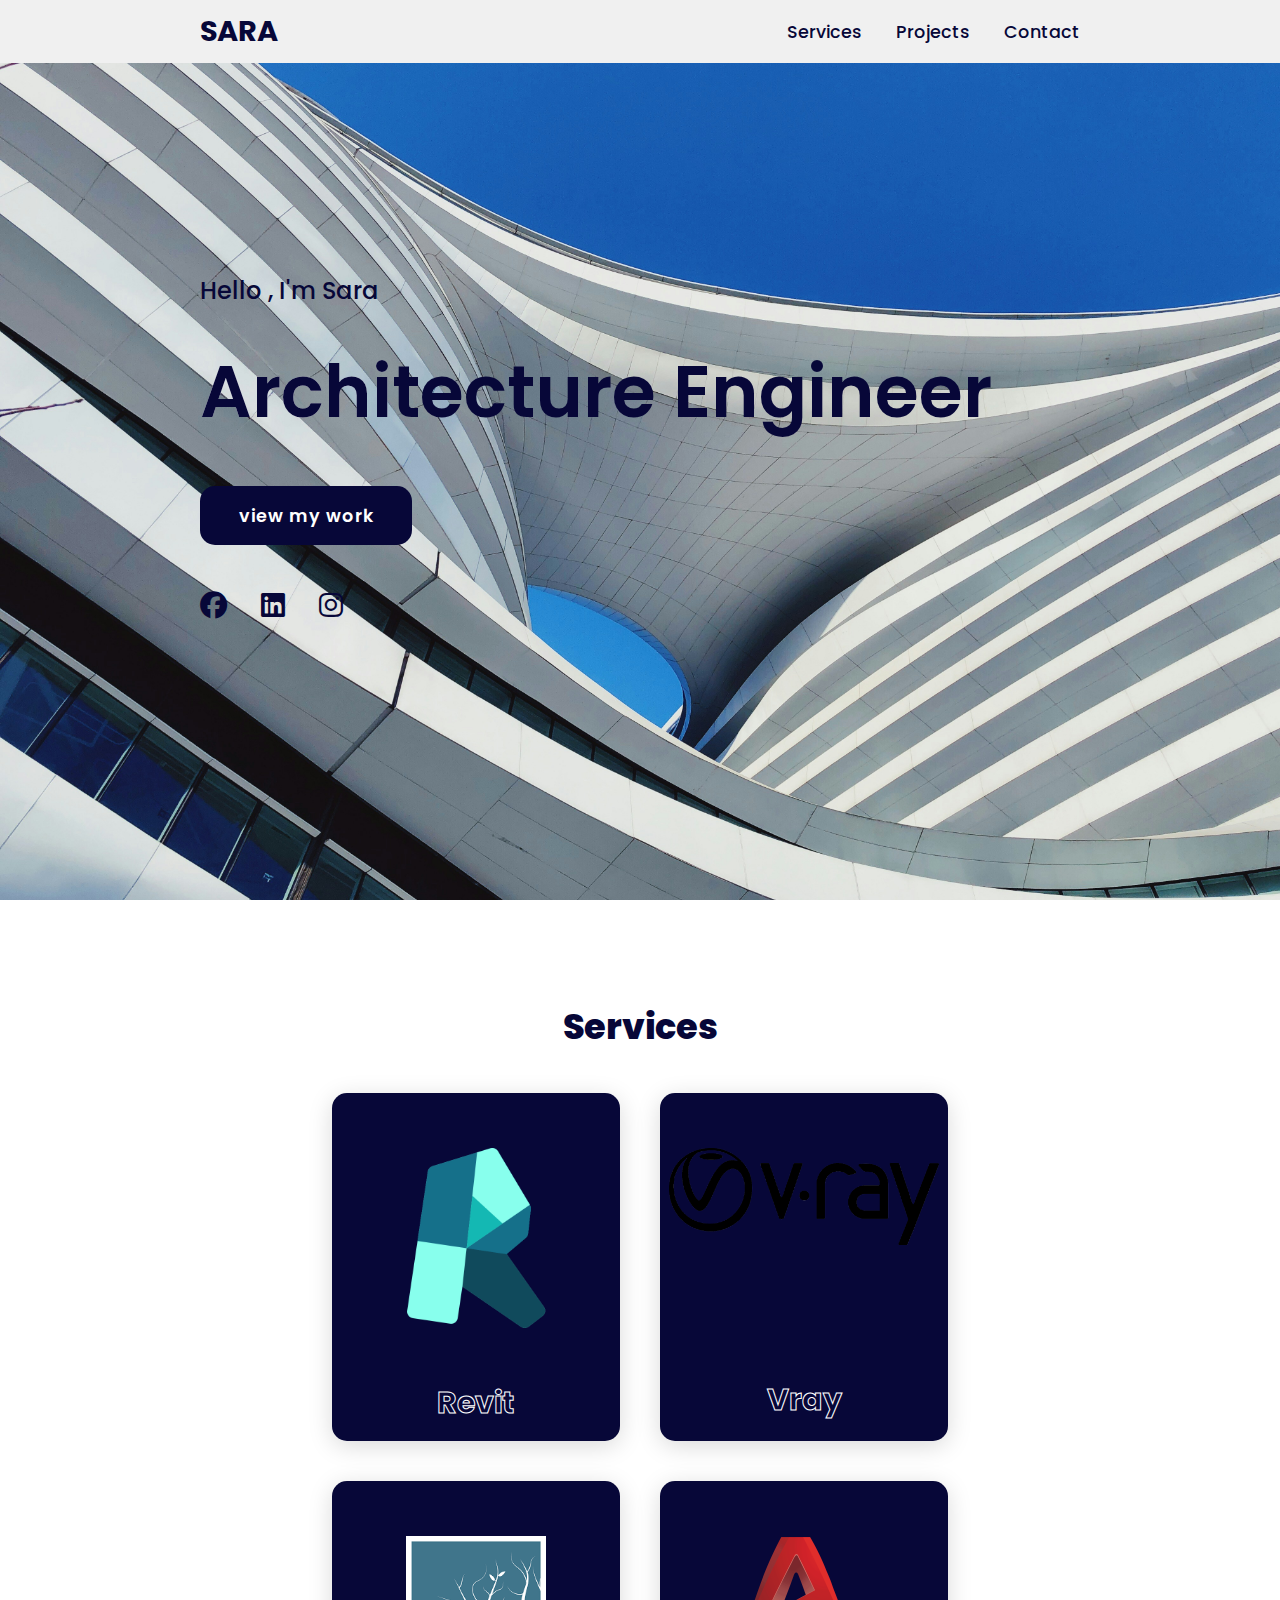
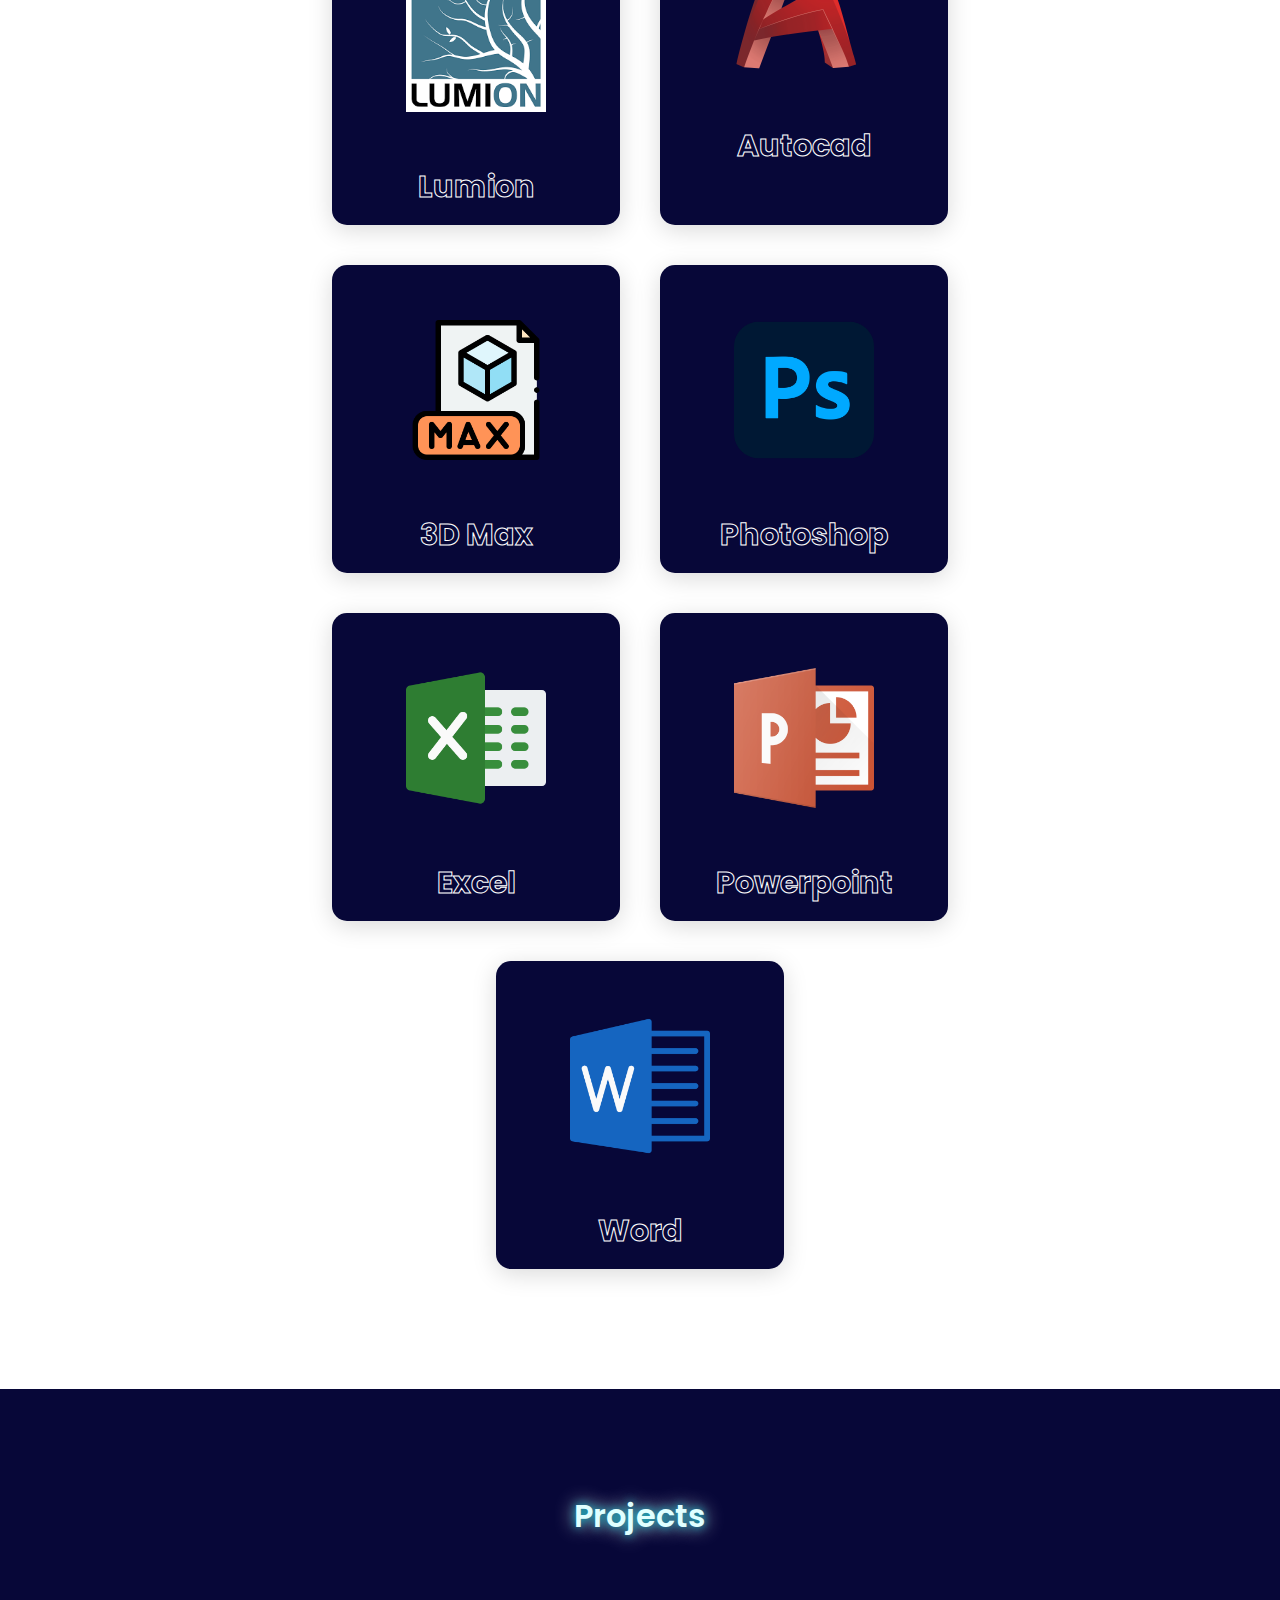
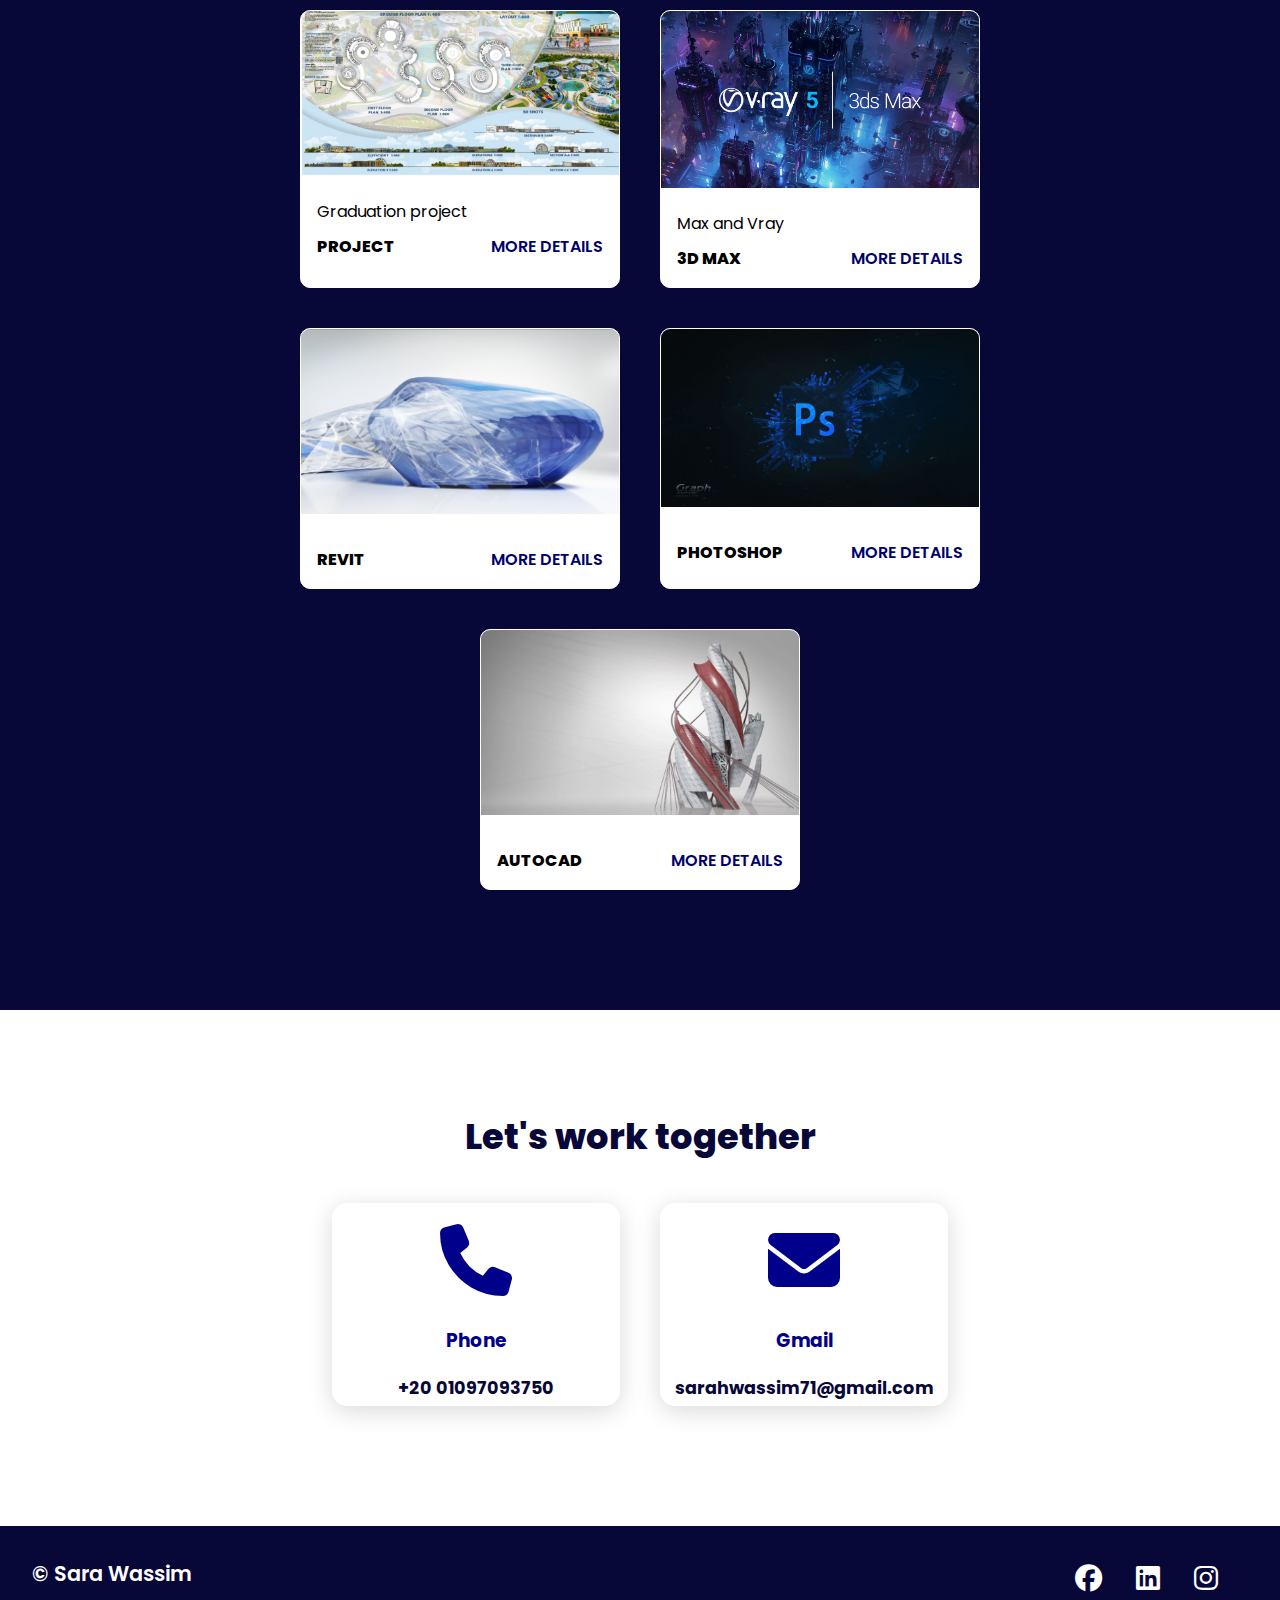
<file: index.html>
<!DOCTYPE html>
<html lang="en">
<head>
    <meta charset="UTF-8">
    <meta name="viewport" content="width=device-width, initial-scale=1.0">
    <link rel="stylesheet" href="https://cdnjs.cloudflare.com/ajax/libs/font-awesome/5.15.4/css/all.min.css">
    <link rel="stylesheet" href="https://cdnjs.cloudflare.com/ajax/libs/font-awesome/6.3.0/css/all.min.css">
    <link rel="stylesheet" href="./style.css">
    <script src="script.js"></script>
    <title>Sara Wassim</title>
</head>
<body>
    <header>
        <a  href="#" class="logo">Sara</a>
        <nav class="navigation">
            <a href="#services">services</a>
            <a href="#projects">projects</a>
            <a href="#contact">contact</a>
        </nav>
    </header>

    <section class="main">
        <div>
            <h2>hello , I'm Sara<br> <span> Architecture Engineer</span></h2>
            <a href="#projects" class="main-btn"> view my work </a>
            <div class="social-icons">
                <a href="https://www.facebook.com/share/16xkk2H1Y3/"><i class="fa-brands fa-facebook"></i></a>
                <a href="https://www.linkedin.com/in/sara-wassim-4655a3151?lipi=urn%3Ali%3Apage%3Ad_flagship3_profile_view_base_contact_details%3Bz48R09WORcmpZSOWFTCtRA%3D%3D"><i class="fa-brands fa-linkedin"></i></a>
                <a href="https://www.instagram.com/sarah.wassim/"><i class="fa-brands fa-instagram"></i></a>
                <!-- <a href="https://stackoverflow.com/users/25824378/omar-wassim"><i class="fa-brands fa-stack-overflow"></i></a> -->
            </div>
        </div>
    </section>    
    <section class="cards" id="services">
        <h2 class="title">Services</h2>
        <div class="content">
            <div class="card">
                <div class="icon"><img src="./images/revit.png" alt="html" style="width: 180px; padding-top: 50px;"></div>
                <p>Revit</p>
            </div>    
            <div class="card">
                <div class="icon"><img src="./photos/vray-logo.png "  alt="html" style="width: 270px; margin-top: 50px;"></div>
                <p style="margin-top: 80px;">Vray</p>
            </div>    
            <div class="card">
                <div class="icon"><img src="./photos/images (1).png"  alt="html" style="width: 140px; padding-top: 50px;"></div>
                <p>Lumion</p>
            </div>    
            <div class="card">
                <div class="icon"><img src="./photos/Autocad-Logo.png"  alt="html" style="width: 240px; padding-top: 50px;"></div>
                <p>Autocad</p>
            </div>    
            <div class="card">
                <div class="icon"><img src="./images/max.png" alt="html" style="width: 140px; padding-top: 50px;"></div>
                <p>3D Max</p>
            </div>   
            <div class="card">
                    <div class="icon"><img src="./images/photoshop.png" alt="html" style="width: 140px; padding-top: 50px;"></div>
                    <p>Photoshop</p>
                </div>    
            <div class="card">
                <div class="icon"><img src="./images/excel.png" alt="html" style="width: 140px; padding-top: 50px;"></div>
                <p>Excel</p>
            </div>    
            <div class="card">
                <div class="icon"><img src="./images/logo.png" alt="html" style="width: 140px; padding-top: 50px;"></div>
                <p>Powerpoint</p>
            </div>          
            <div class="card">
                <div class="icon"><img src="./images/word.png" alt="html" style="width: 140px; padding-top: 50px;"></div>
                <p>Word</p>
            </div>    
           
    </section>
    <section class="projects" id="projects">
        <h2 class="title">Projects</h2>
            <div class="content">
                <div class="project-card">
                    <div class="project-image">
                        <img src="./graduation project/Screenshot 2025-07-04 193212.png" alt="graduation project">
                    </div>
                    <div class="project-info">
                        <p class="project-about">Graduation project</p>
                        <strong class="project-title"><span>project</span>
                        <a href="./graduation/index.html" class="More-details" target="_blank">More details</a>
                    </strong>
                    </div>
                </div>
                <div class="project-card">
                    <div class="project-image">
                        <img src="./Wallpapers/vray.png" alt="3D Max">
                    </div>
                    <div class="project-info">
                        <p class="project-about">Max and Vray</p>
                        <strong class="project-title"><span>3D Max</span>
                        <a href="./max/index.html" class="More-details" target="_blank">More details</a>
                    </strong>
                    </div>
                </div>
                <div class="project-card">
                    <div class="project-image">
                        <img src="./Wallpapers/revit.png" alt="revit">
                    </div>
                    <div class="project-info">
                        <!-- <p class="project-about">Simon game</p> -->
                        <strong class="project-title"><span>Revit</span>
                        <a href="./revit1/index.html" class="More-details" target="_blank">More details</a>
                    </strong>
                    </div>
                </div>
                <div class="project-card">
                    <div class="project-image">
                        <img src="./Wallpapers/Ps.png" alt="Photoshop">
                    </div>
                    <div class="project-info">
                        <!-- <p class="project-about">weather project</p> -->
                        <strong class="project-title"><span>Photoshop</span>
                        <a href="./photoshop1/index.html" class="More-details" target="_blank">More details</a>
                    </strong>
                    </div>
                </div>
                <div class="project-card">
                    <div class="project-image">
                        <img src="./Wallpapers/cad.png" alt="autocad">
                    </div>
                    <div class="project-info">
                        <!-- <p class="project-about">ToDoList</p> -->
                        <strong class="project-title"><span>Autocad</span>
                        <a download href="./autocad/second project-merged.pdf" class="More-details" target="_blank">More details</a>
                    </strong>
                    </div>
                </div>
                </div>
            </div>
    </section>
    

    <section class="card-contact" id="contact">
        <h3 class="title">Let's work together</h3>
        <div class="content">
            <div class="card" style="background-color: white ;">
                <a href="tel:+201062264831" style="text-decoration: none;">
                <div class="icon"><i class="fa-solid fa-phone" style="color:  darkblue"></i></div>
                <div class="info">
                    <h3 class="card-title" style="color:  darkblue">Phone</h3>
                    <p style="color:  #070738 ; font-weight: bold;">+20 01097093750 </p>
                </div>
                </a>
            </div>
            <div class="card" style="background-color: white !important;"  >
                <a href="mailto:omarwassim05@gmail.com" style="text-decoration: none;">
                <div class="icon"><i class="fa-solid fa-envelope" style="color:  darkblue"></i></div>
                <div class="info"   >
                    <h3 class="card-title" style="color:  darkblue">Gmail</h3>
                    <p style="color:  #070738; font-weight: bold;">sarahwassim71@gmail.com </p>
                </div>
                </a>
            </div>
        </div>
    </section>

    <footer class="footer">
        <p class="copyright">&copy; <span>Sara Wassim</span></p>
        <div class="social-icons">
            <a href="https://www.facebook.com/share/16xkk2H1Y3/"><i class="fa-brands fa-facebook" style="color: #fff;"></i></a>
            <a href="https://www.linkedin.com/in/sara-wassim-4655a3151?lipi=urn%3Ali%3Apage%3Ad_flagship3_profile_view_base_contact_details%3Bz48R09WORcmpZSOWFTCtRA%3D%3D"><i class="fa-brands fa-linkedin" style="color: #fff;"></i></a>
            <a href="https://www.instagram.com/sarah.wassim/"><i class="fa-brands fa-instagram" style="color: #fff;"></i></a>
        </div>
    </footer>
</body>
</html>
</file>
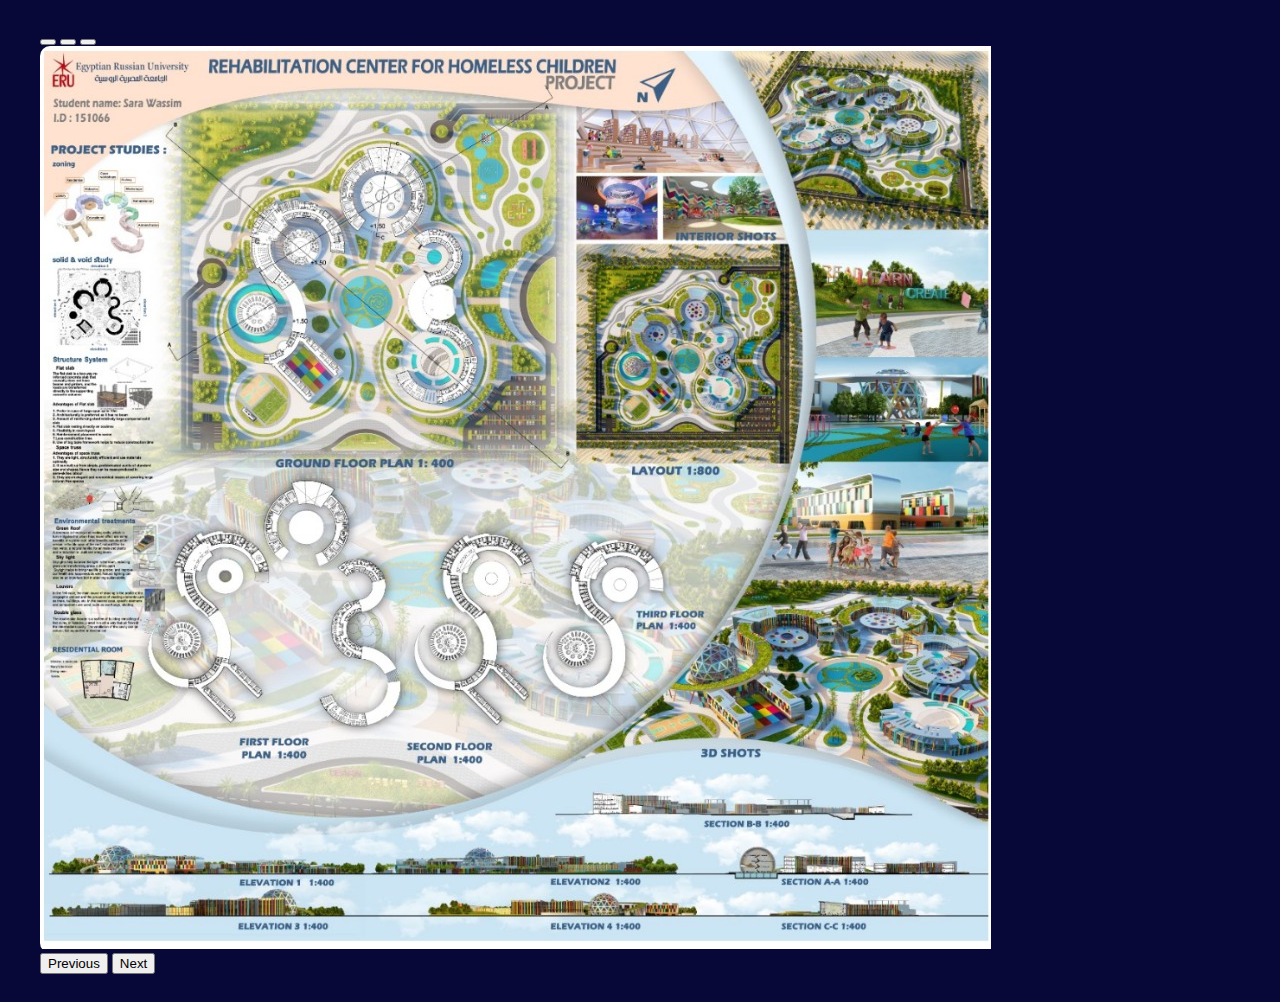
<file: graduation/index.html>
<!DOCTYPE html>
<html lang="en">

<head>
  <meta charset="UTF-8">
  <meta name="viewport" content="width=device-width, initial-scale=1.0">
  <title>Bootstrap Components</title>
  <link href="https://cdn.jsdelivr.net/npm/bootstrap@5.3.0-alpha2/dist/css/bootstrap.min.css" rel="stylesheet"
    integrity="sha384-aFq/bzH65dt+w6FI2ooMVUpc+21e0SRygnTpmBvdBgSdnuTN7QbdgL+OapgHtvPp" crossorigin="anonymous">
  <style>
    body
    {
      background-color: #070738;
    }
    .feature-icon {
      width: 4rem;
      height: 4rem;
      border-radius: .75rem;
    }
    .carousel-container {
      max-width: 1200px; /* Reduced from full width */
      margin: 0 auto; /* Centers the container */
      padding: 20px;
    }
    .carousel-inner {
      border-radius: 10px; /* Adds rounded corners */
      overflow: hidden; /* Ensures corners stay rounded */
    }
  </style>
</head>

<body>
  <div class="carousel-container">
    <div id="carouselExampleIndicators" class="carousel slide">
      <div class="carousel-indicators">
        <button type="button" data-bs-target="#carouselExampleIndicators" data-bs-slide-to="0" class="active" aria-current="true" aria-label="Slide 1"></button>
        <button type="button" data-bs-target="#carouselExampleIndicators" data-bs-slide-to="1" aria-label="Slide 2"></button>
        <button type="button" data-bs-target="#carouselExampleIndicators" data-bs-slide-to="2" aria-label="Slide 3"></button>
      </div>
      <div class="carousel-inner">
        <div class="carousel-item active">
          <img src="../graduation project/WhatsApp Image 2021-06-27 at 9.37.46 PM.jpeg" class="d-block w-100" alt="...">
        </div>
        
      </div>
      <button class="carousel-control-prev" type="button" data-bs-target="#carouselExampleIndicators" data-bs-slide="prev">
        <span class="carousel-control-prev-icon" aria-hidden="true"></span>
        <span class="visually-hidden">Previous</span>
      </button>
      <button class="carousel-control-next" type="button" data-bs-target="#carouselExampleIndicators" data-bs-slide="next">
        <span class="carousel-control-next-icon" aria-hidden="true"></span>
        <span class="visually-hidden">Next</span>
      </button>
    </div>
  </div>
  <script src="https://cdn.jsdelivr.net/npm/bootstrap@5.3.3/dist/js/bootstrap.bundle.min.js" integrity="sha384-YvpcrYf0tY3lHB60NNkmXc5s9fDVZLESaAA55NDzOxhy9GkcIdslK1eN7N6jIeHz" crossorigin="anonymous"></script>
</body>
</html>
</file>
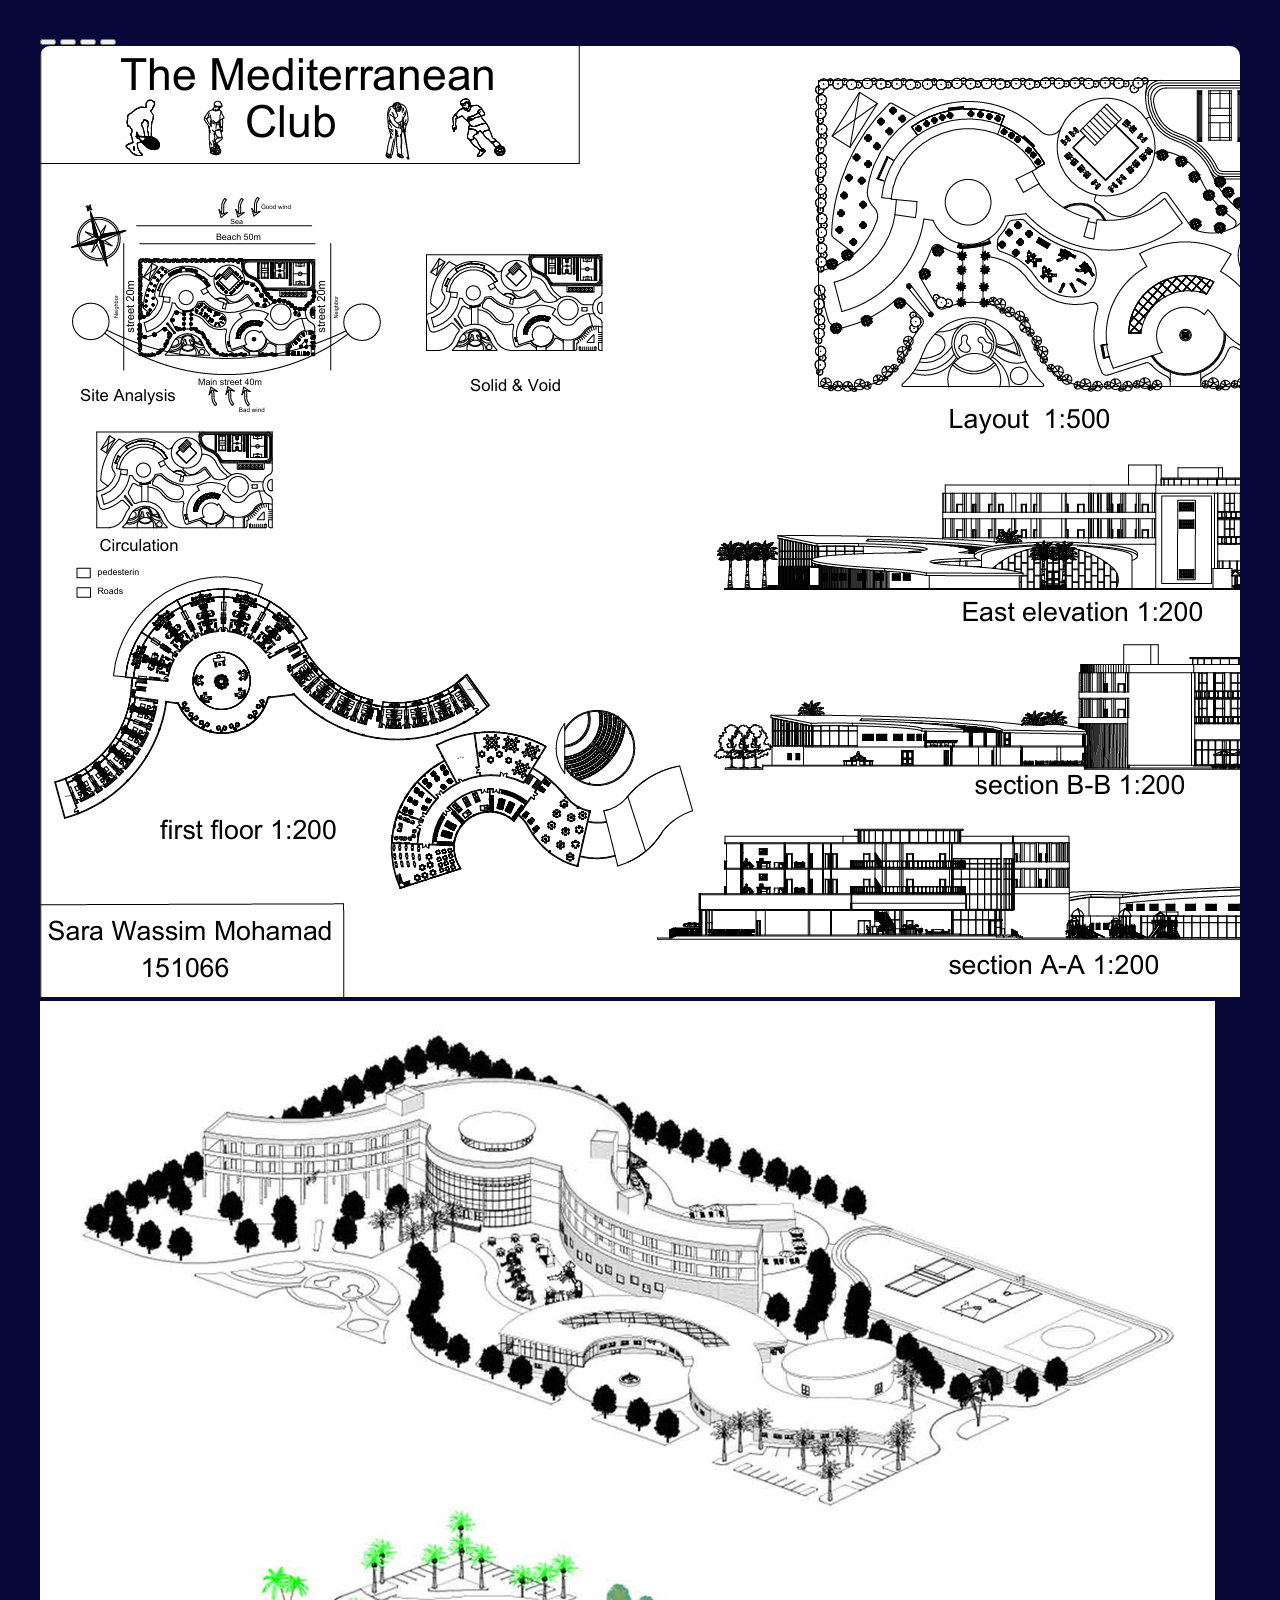
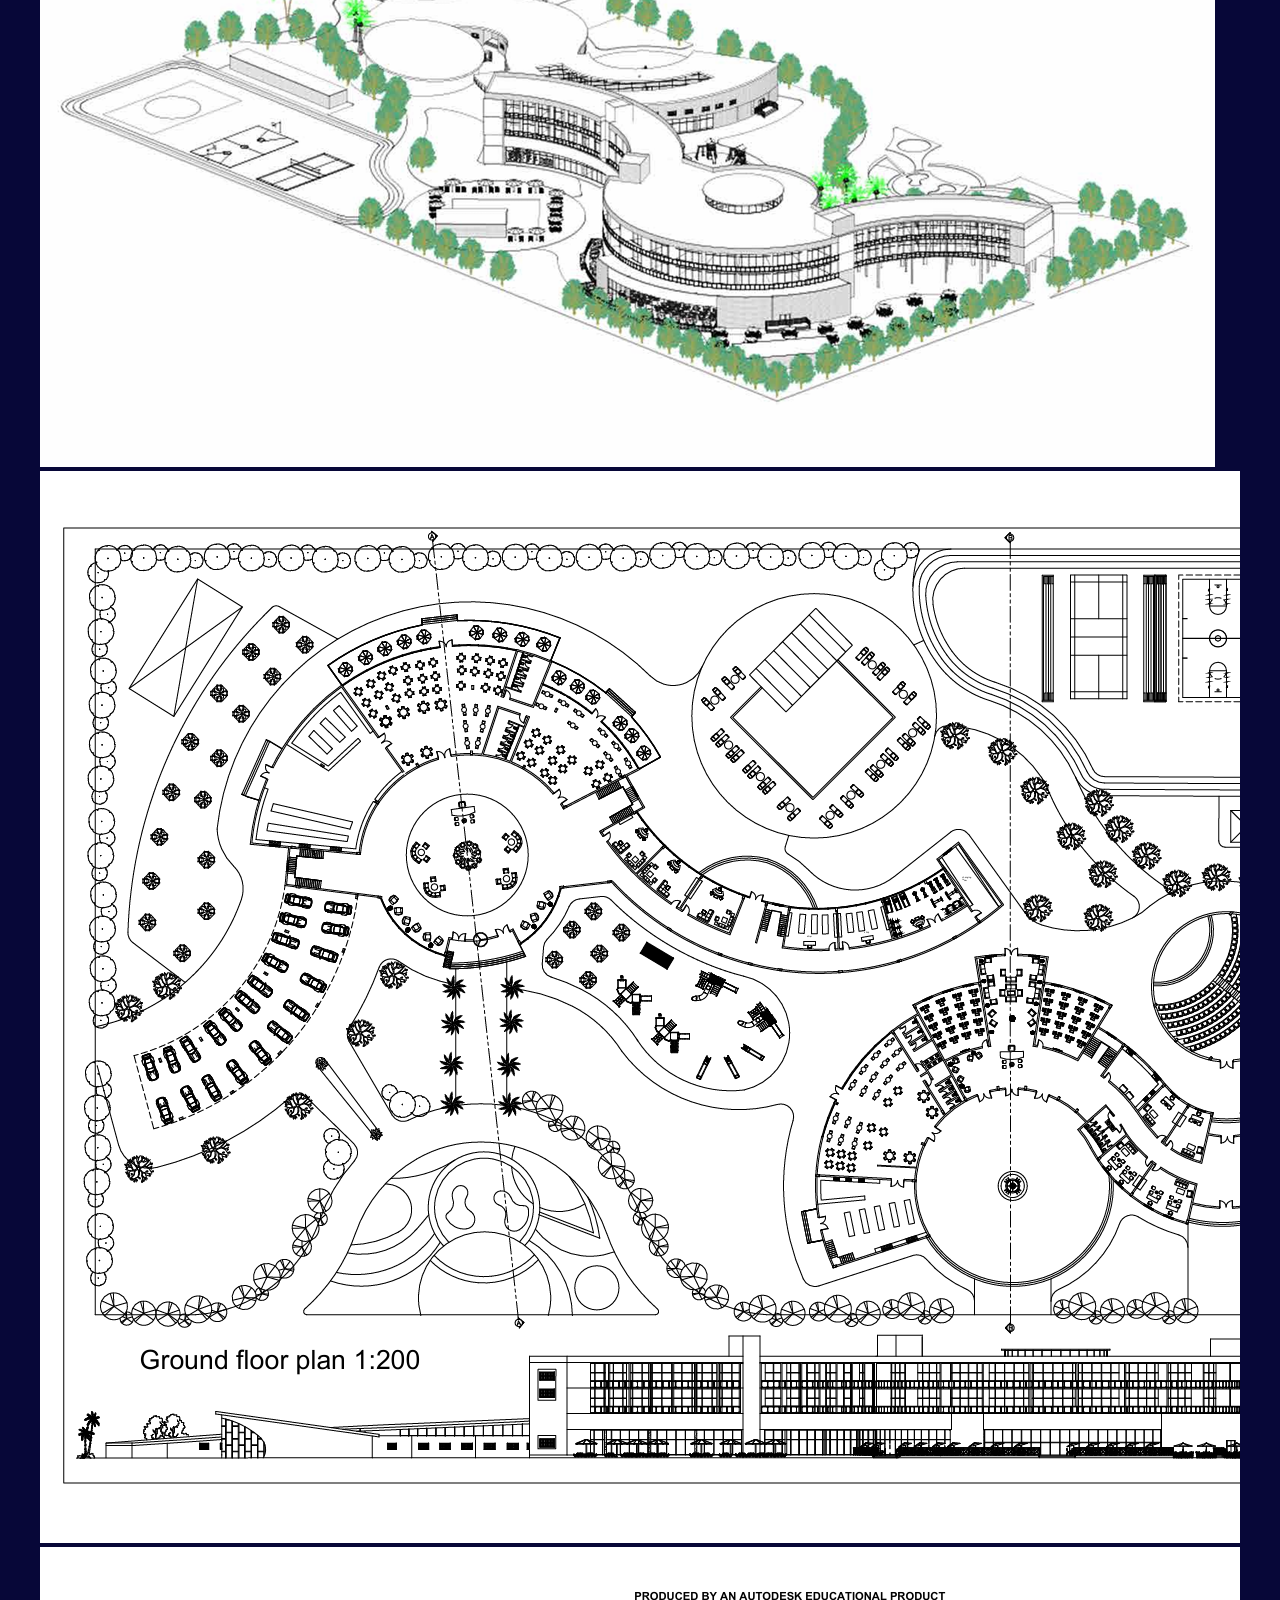
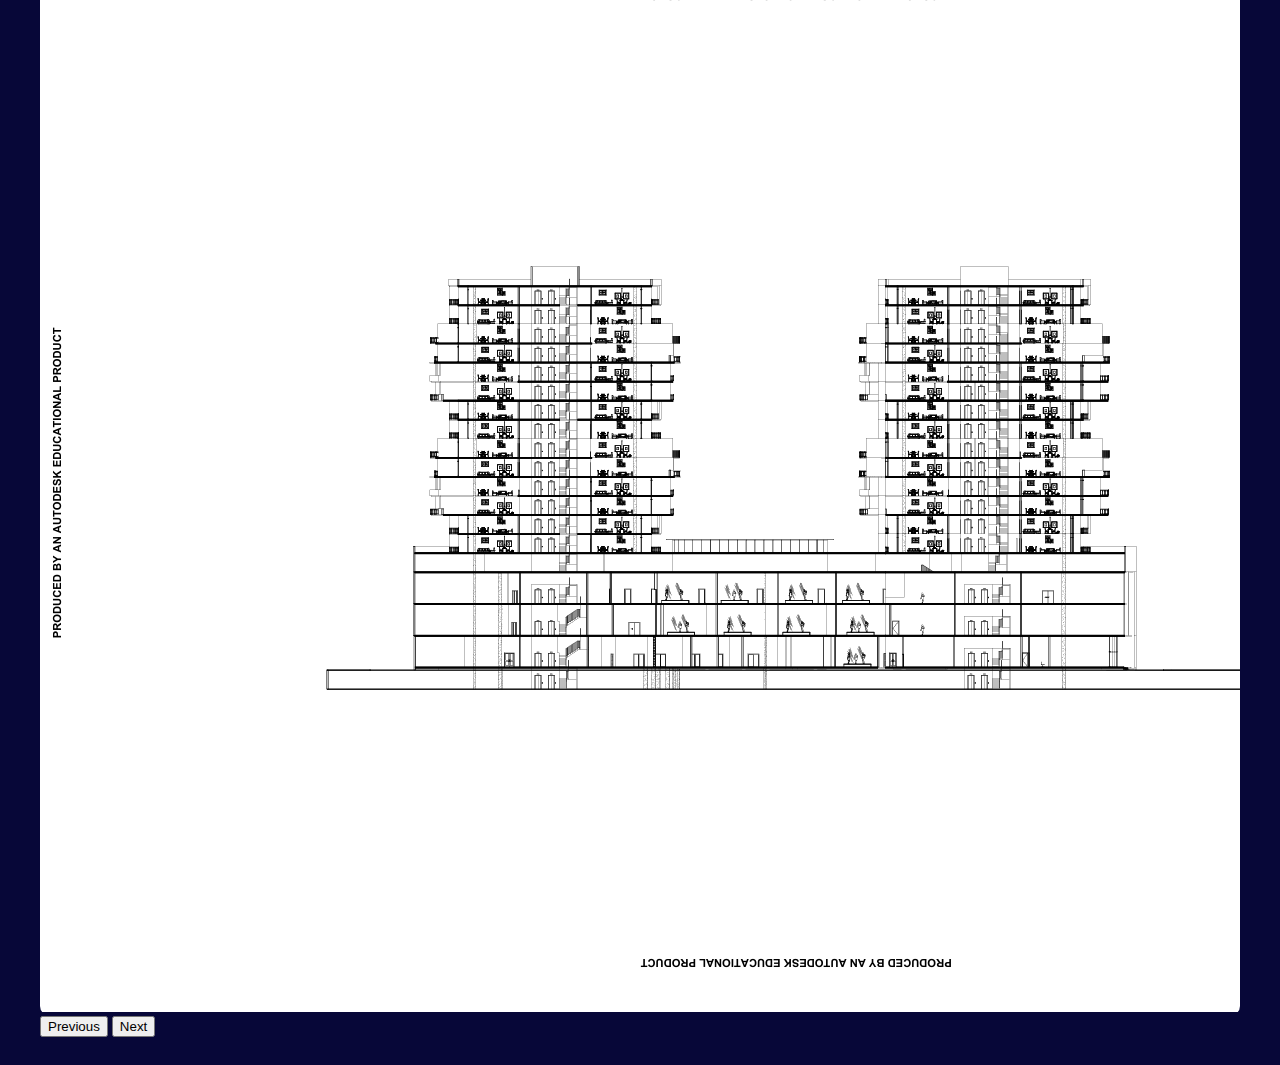
<file: revit1/index.html>
<!DOCTYPE html>
<html lang="en">

<head>
  <meta charset="UTF-8">
  <meta name="viewport" content="width=device-width, initial-scale=1.0">
  <title>Bootstrap Components</title>
  <link href="https://cdn.jsdelivr.net/npm/bootstrap@5.3.0-alpha2/dist/css/bootstrap.min.css" rel="stylesheet"
    integrity="sha384-aFq/bzH65dt+w6FI2ooMVUpc+21e0SRygnTpmBvdBgSdnuTN7QbdgL+OapgHtvPp" crossorigin="anonymous">
  <style>
    body
    {
      background-color: #070738;
    }
    .feature-icon {
      width: 4rem;
      height: 4rem;
      border-radius: .75rem;
    }
    .carousel-container {
      max-width: 1200px; /* Reduced from full width */
      margin: 0 auto; /* Centers the container */
      padding: 20px;
    }
    .carousel-inner {
      border-radius: 10px; /* Adds rounded corners */
      overflow: hidden; /* Ensures corners stay rounded */
    }
  </style>
</head>

<body>
  <div class="carousel-container">
    <div id="carouselExampleIndicators" class="carousel slide">
      <div class="carousel-indicators">
        <button type="button" data-bs-target="#carouselExampleIndicators" data-bs-slide-to="0" class="active" aria-current="true" aria-label="Slide 1"></button>
        <button type="button" data-bs-target="#carouselExampleIndicators" data-bs-slide-to="1" aria-label="Slide 2"></button>
        <button type="button" data-bs-target="#carouselExampleIndicators" data-bs-slide-to="2" aria-label="Slide 3"></button>
        <button type="button" data-bs-target="#carouselExampleIndicators" data-bs-slide-to="3" aria-label="Slide 4"></button>
      </div>
      <div class="carousel-inner">
        <div class="carousel-item active">
          <img src="./Screenshot 2025-07-04 200750.png" class="d-block w-100" alt="...">
        </div>
        <div class="carousel-item">
          <img src="./Screenshot 2025-07-04 200807.png" class="d-block w-100" alt="...">
        </div>
        <div class="carousel-item">
          <img src="./Screenshot 2025-07-04 200833.png" class="d-block w-100" alt="...">
        </div>
        <div class="carousel-item">
          <img src="./Screenshot 2025-07-04 201028.png" class="d-block w-100" alt="...">
        </div>
      </div>
      <button class="carousel-control-prev" type="button" data-bs-target="#carouselExampleIndicators" data-bs-slide="prev">
        <span class="carousel-control-prev-icon" aria-hidden="true"></span>
        <span class="visually-hidden">Previous</span>
      </button>
      <button class="carousel-control-next" type="button" data-bs-target="#carouselExampleIndicators" data-bs-slide="next">
        <span class="carousel-control-next-icon" aria-hidden="true"></span>
        <span class="visually-hidden">Next</span>
      </button>
    </div>
  </div>
  <script src="https://cdn.jsdelivr.net/npm/bootstrap@5.3.3/dist/js/bootstrap.bundle.min.js" integrity="sha384-YvpcrYf0tY3lHB60NNkmXc5s9fDVZLESaAA55NDzOxhy9GkcIdslK1eN7N6jIeHz" crossorigin="anonymous"></script>
</body>
</html>
</file>
<file: style.css>
@import url('https://fonts.googleapis.com/css2?family=Poppins:ital,wght@0,100;0,200;0,300;0,400;0,500;0,600;0,700;0,800;0,900;1,100;1,200;1,300;1,400;1,500;1,600;1,700;1,800;1,900&display=swap');

* {
    font-family: "Poppins", sans-serif;
    margin: 0px;
    padding: 0px;
    box-sizing: border-box;
    scroll-behavior: smooth;
}

section
{
    padding: 100px 200px;
}

header
{
    z-index: 1000;
    background-color:#f0f0f0;
    display: flex;
    width: 100%;
    justify-content: space-between;
    align-items: center;
    position: fixed;
    padding: 10px 200px;
}
/* header:hover nav a 
{
    color: yellow;
} */

.logo
{
    font-size: 1.8rem;
    font-weight: 700;
    text-transform: uppercase;
    text-decoration: none;
    color:#070738;
}

.logo:hover,
.logo.scrolled-into-view,
.logo.tapped
{
    color:#070738;
}

.navigation > a
{
    text-decoration: none;
    font-weight: 500;
    font-size: 1.1em;
    padding-left: 30px;
    text-transform: capitalize;
    color:#070738;
}

.navigation a:hover,
.navigation a.scrolled-into-view,
.navigation a.tapped
{
    color:#070738;
}

.main
{
    width: 100%;
    min-height: 100vh;
    display: flex;
    align-items: center;
    background: url(./images/jimmy-chang-J5yhd4Os3AY-unsplash.jpg) ;
    background-attachment: fixed;
    background-position: center;
    background-size:cover;
    padding: 100px 200px;
}

.main h2
{
    color:#070738;
    text-transform: capitalize;
    font-size: 1.5em;
    font-weight: 500;
}

.main h2 span {
    padding-top: 20px;
    padding-bottom: 40px;
    display: inline-block;
    margin-top: 10px;
    color: #070738; /* Navy */
    font-size: 3em;
    font-weight: 600;
    background-image: linear-gradient(to right, white 50%, white 50%);
    background-repeat: no-repeat;
    -webkit-background-clip: text;
    background-position: -600px 0;
    /* transition: background-position 1s ease-in-out, text-shadow 0.6s ease-in-out; */
    text-shadow: none;
}




.wrapper{
    display: flex;
}
.wrapper .static-txt{
    padding-top: 12px;
    color: #fff;
    font-size: 40px;
    font-weight: 400;
}
.wrapper .dynamic-txts{
    margin-left: 15px;
    padding-bottom: 40px;
    height: 90px;
    line-height: 90px;
    overflow: hidden;
}
.dynamic-txts li{
    list-style: none;
    color:#070738;
    font-size:40px;
    font-weight: 500;
    position: relative;
    top: 0;
    animation: slide 12s steps(4) infinite;
}
@keyframes slide {
    100%{
        top: -360px;
    }
}
.dynamic-txts li span{
    position: relative;
    margin: 5px 0;
    line-height: 90px;
}
.dynamic-txts li span::after{
    content: "";
    position: absolute;
    left: 0;
    height: 100%;
    width: 100%;
    border-left: 2px solid ;
    animation: typing 3s steps(12) infinite;
}
@keyframes typing {
    40%, 60%{
        left: calc(100% + 10px);
    }
    100%{
        left: 0;
    }
}

.main h3
{
    color: white;
    margin-bottom: 30px;
    margin-top: 10px;
    letter-spacing: 1px;
    font-size: 2em;
    font-weight: 700;
}

.main-btn
{
    color: white;
    background-color:#070738;
    border: 0px;
    text-decoration: none;
    font-size: 1.1em;
    font-weight: 600;
    display: inline-block;
    padding: 0.9375em 2.1875em;
    letter-spacing: 1px;
    border-radius: 15px;
    margin-bottom: 40px;
    transition: 0.7s ease;
}

.main-btn:hover,
.main-btn.scrolled-into-view,
.main-btn.tapped
{
    background-color:#070738;
    transform: scale(1.1);
    color:white
}

.social-icons a
{
    display: inline-block;
    color:#070738;
    font-size: 1.7em;
    padding-right: 30px;
    transition: transform 0.3s ease, color 0.3s ease;
}

.social-icons a:hover,
.social-icons a.scrolled-into-view,
.social-icons a.tapped
{
    transform: scale(1.2);
    color: yellow;
}

.title
{
    display: flex;
    justify-content: center;
    color:#070738;
    font-size: 2.2em;
    font-weight: 800;
    text-decoration: none;
    padding-bottom: 20px;
}

.content
{
    display: flex;
    justify-content: center;
    flex-direction: row;
    flex-wrap: wrap;
}

.card
{
    width: 18em;
    box-shadow: 0 5px 25px rgba(1 1 1 /15%); 
    background-color: #070738;
    border-radius: 15px;
    margin: 20px;
    padding: 5px;
    transition: 0.7s ease;
    text-decoration: none;
}

.card > p
{
    color:darkblue;
    text-align: center;
    font-size: 30px;
    font-weight: bolder;
    padding-bottom: 10px;
    color: transparent;
    -webkit-text-stroke: 1px #fff;
    background-image: linear-gradient(white, white);
    background-repeat: no-repeat;
    -webkit-background-clip: text;
    background-position: -600px 0;
    transition: background-position 1s, text-shadow 1s;
    transition-delay: 0.6s, 0s;
}

.card > p:hover,
.card > p.scrolled-into-view,
.card > p.tapped
{
    transition: background-position 1s, text-shadow 1s;
    transition-delay: 0s, 0.5s;
    background-position: 0 0;
    text-shadow: 0 0 10px #fff, 0 0 20px #fff, 0 0 40px #fff, 0 0 80px #fff,
      0 0 160px #fff;
}

.card:hover,
.card.scrolled-into-view,
.card.tapped
{
    transform: scale(1.1);
    text-shadow: 0 0 10px #fff, 0 0 20px #fff, 0 0 40px #fff, 0 0 80px #fff,
      0 0 160px #fff;
}

.icon
{
    text-align: center;
    color:#3a6cf4;
    font-size: 8em;
}

.info
{
    text-align: center;
}

.info h3
{
    color: #3a6cf4;
    margin: 10px;   
    margin-bottom: 20px;
}

.projects
{
    background-color: #070738;
}

.projects h2
{
    font-size: 2rem;
    font-weight: 600;
    color: #e0ffff;
    text-shadow: 0px 0px 10px #00c2cb, 0px 0px 20px #fff;
    margin: 3px;
}

.projects .content
{
    margin-top: 30px;
}

.project-card
{
    background-color: white;
    border: 1px solid white;
    min-height: 14em;
    width:20em ;
    overflow: hidden;
    border-radius: 10px;
    margin: 20px;
    transition: 0.7s ease;
}

.project-card:hover,
.project-card.scrolled-into-view,
.project-card.tapped
{
    transform: scale(1.1);
}

.project-image img
{
    width: 100%;
}

.project-title
{
    display: flex;
    justify-content: space-between;
    text-transform: uppercase;
    font-weight: 800;
    margin-top: 10px;
}

.project-about
{
    font-size: 1em;
    color: black;
}

.More-details
{
    color: rgb(0, 0, 107);
    text-decoration: none;
    font-weight: 600;
    transition: all 0.3s ease;
}

.More-details:hover,
.More-details.scrolled-into-view,
.More-details.tapped
{
    font-weight: 600;
    color: #e0ffff;
    text-shadow: 0px 0px 10px #008990, 0px 0px 20px #fff;
    margin: 3px;
}

.project-info
{
    padding: 1em;
}

.card-contact .icon
{
    font-size:4.5em;
}

.card-contact .info
{
    color: white;
}

.card-contact p
{
    font-size: 1.1em;
    font-weight: 400;
}

.footer
{
    padding: 2em;
    display: flex;
    justify-content: space-between;
    background-color: #070738;
}

.footer p
{ 
    color: white;
    font-size: 1.3em;
    font-weight: 600;
}

.footer > p span
{
    color: white;
}

@keyframes tapEffect {
    0% { transform: scale(1); }
    50% { transform: scale(1.05); }
    100% { transform: scale(1); }
}

.tapped {
    animation: tapEffect 0.5s ease;
}
@media (hover: none) and (pointer: coarse) {
    .logo.scrolled-into-view {
        color: #070738;
    }

    .navigation a.scrolled-into-view {
        color: #070738;
    }

    .main h2 span.scrolled-into-view {
        color: transparent;
        background-position: 0 0;
        text-shadow: 0 0 10px #0ef, 0 0 20px #0ef, 0 0 40px #0ef, 0 0 80px #0ef, 0 0 160px #0ef;
    }

    .main-btn.scrolled-into-view {
        background-color: #070738;
        transform: scale(1.1);
        color: yellow;
    }

    .card.scrolled-into-view {
        transform: scale(1.1);
    }

    .card p.scrolled-into-view {
        background-position: 0 0;
        text-shadow: 0 0 10px #0ef, 0 0 20px #0ef, 0 0 40px #0ef, 0 0 80px #0ef, 0 0 160px #0ef;
    }

    .project-card.scrolled-into-view {
        transform: scale(1.1);
    }

    .More-details.scrolled-into-view {
        font-weight: 600;
        color: #e0ffff;
        text-shadow: 0px 0px 10px #008990, 0px 0px 20px #fff;
        margin: 3px;
    }

    .social-icons a.scrolled-into-view {
        transform: scale(1.2);
        color:#070738;
    }
}

@media(max-width:1023px)
{
    header
    {
        padding: 12px 20px;
    }   
    .navigation a
    {
        padding-left: 10px;
    }
    .title
    {
        font-size: 1.8em;
    }
    section
    {
        padding: 80px 20px;
    }
    
    .main h2
    {
        padding-right: 90px;
        font-size: 1em;
    }
    .main h3
    {
        font-size: 1.6em;
    }
    .content
    {
        align-items: center;
        flex-direction: column;
    }
}

@media (max-width: 641px) {
    header {
        padding: 10px 20px;
    }
    .navigation a {
        padding-left: 10px;
        font-size: 0.9em;
    }
    .main {
        padding: 50px 20px;
        text-align: left;
    }
    .main h2 {
        font-size: 1.2em;
    }
    .main h2 span {
        font-size: 1.5em;
    }
    .wrapper .static-txt {
        font-size: 1.2em;
    }
    .wrapper .dynamic-txts {
        font-size: 1.2em;
    }
    .main-btn {
        font-size: 1em;
        padding: 0.5em 1.5em;
    }
    .social-icons a {
        font-size: 1.5em;
        padding-right: 15px;
    }
    .title {
        font-size: 1.8em;
    }
    .content {
        flex-direction: column;
        align-items: center;
    }
    .card {
        width: 70%;
        margin: 20px 0;
    }
    .project-card {
        width: 70%;
        margin: 10px 0;
    }
    .footer {
        padding: 1em;
        flex-direction: column;
        align-items: center;
    }
    .footer p {
        font-size: 1em;
    }
    .footer .social-icons a {
        font-size: 1.2em;
        padding: 0 10px;
    }
}

@media (max-width: 300px) {
    body {
        font-size: 10px;
    }
    .main h2 {
        font-size: 1em;
    }
    .main h2 span {
        font-size: 1.2em;
    }
    .wrapper .static-txt {
        font-size: 1em;
    }
    .wrapper .dynamic-txts {
        font-size: 1em;
    }
    .main-btn {
        font-size: 0.9em;
        padding: 0.4em 1.2em;
    }
    .social-icons a {
        font-size: 1.2em;
        padding-right: 10px;
    }
    .title {
        font-size: 1.5em;
    }
    .card {
        width: 60%;
        margin: 5px 0;
    }
    .project-card {
        width: 60%;
        margin: 5px 0;
    }
    .footer {
        padding: 0.5em;
    }
    .footer p {
        font-size: 0.9em;
    }
    .footer .social-icons a {
        font-size: 1em;
        padding: 0 5px;
    }
}
</file>
